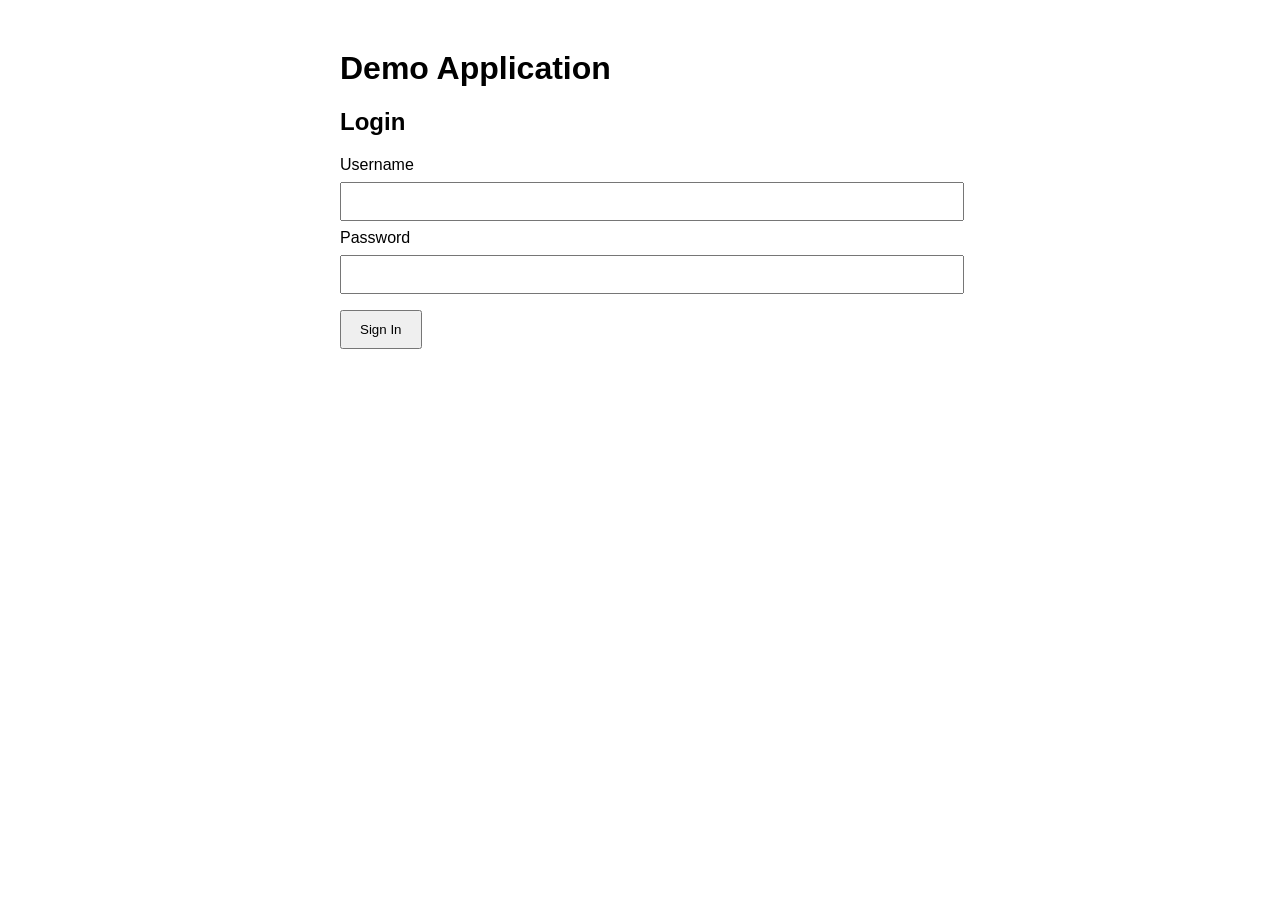
<file: demo_web/index.html>
<!DOCTYPE html><html><head><meta charset="utf-8"><title>AIVAR Demo App</title><style>body{font-family:Arial;max-width:600px;margin:50px auto}input{display:block;width:100%;padding:10px;margin:8px 0}button{padding:10px 18px;margin-top:8px}.error{color:#b00020}</style></head><body><h1>Demo Application</h1><section id="login"><h2>Login</h2><label for="username">Username</label><input id="username" name="username"><label for="password">Password</label><input id="password" name="password" type="password"><button type="button" onclick="login()">Sign In</button><div id="message"></div></section><section id="dashboard" hidden><h2>Dashboard</h2><p>Welcome to the dashboard.</p><button type="button" onclick="logout()">Logout</button></section><script>function login(){let u=username.value,p=password.value,m=message;if(!u){m.className='error';m.textContent='Username is required';return}if(!p){m.className='error';m.textContent='Password is required';return}if(u==='demo'&&p==='password'){loginSection.hidden=true;dashboard.hidden=false;return}m.className='error';m.textContent='Invalid credentials'}function logout(){dashboard.hidden=true;loginSection.hidden=false;message.textContent=''}const loginSection=document.getElementById('login'),dashboard=document.getElementById('dashboard'),username=document.getElementById('username'),password=document.getElementById('password'),message=document.getElementById('message');</script></body></html>
</file>
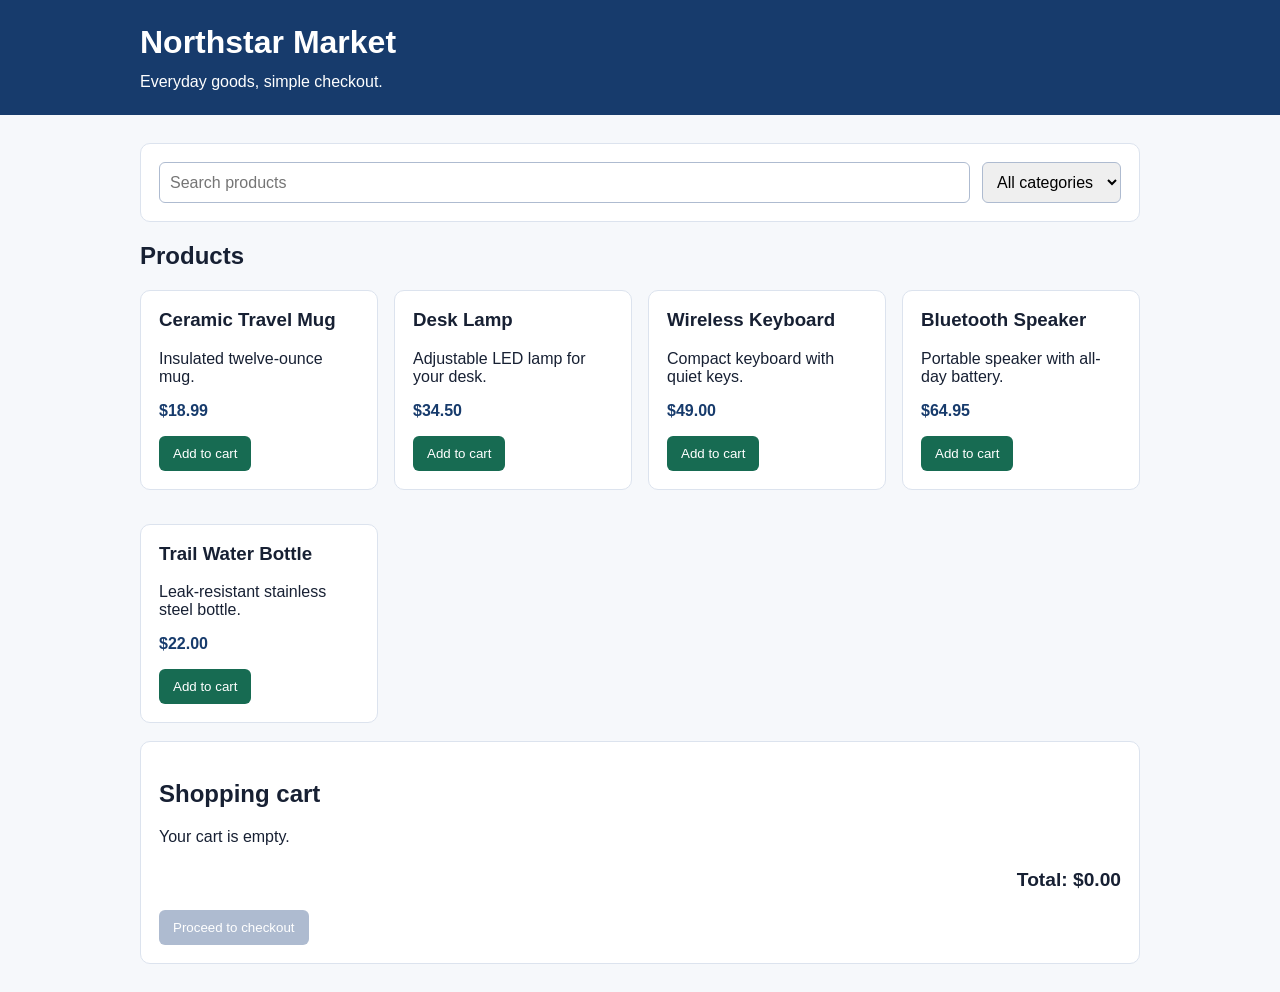
<file: scripts/retail_demo/index.html>
<!doctype html>
<html lang="en">
<head>
  <meta charset="utf-8">
  <meta name="viewport" content="width=device-width, initial-scale=1">
  <title>Northstar Market</title>
  <style>
    body { font-family: Arial, sans-serif; margin: 0; color: #172033; background: #f6f8fb; }
    header { background: #173b6c; color: white; padding: 24px max(24px, calc((100% - 1000px) / 2)); }
    header h1 { margin: 0 0 12px; }
    main { max-width: 1000px; margin: 28px auto; padding: 0 24px; }
    .toolbar, .product, .cart, .checkout { background: white; border: 1px solid #dce3ee; border-radius: 10px; padding: 18px; margin-bottom: 18px; }
    .toolbar { display: flex; gap: 12px; }
    input, select { border: 1px solid #aebbd0; border-radius: 6px; padding: 10px; font-size: 1rem; }
    #search { flex: 1; }
    .products { display: grid; grid-template-columns: repeat(auto-fit, minmax(220px, 1fr)); gap: 16px; }
    .product h3 { margin-top: 0; }
    .price { font-weight: bold; color: #173b6c; }
    button { background: #176b52; border: 0; border-radius: 6px; color: white; cursor: pointer; padding: 10px 14px; }
    button.secondary { background: #52657e; }
    button:disabled { background: #aebbd0; cursor: not-allowed; }
    .cart-row { align-items: center; border-bottom: 1px solid #e7ebf2; display: flex; gap: 12px; justify-content: space-between; padding: 10px 0; }
    .cart-row:last-child { border-bottom: 0; }
    .message { min-height: 22px; margin-top: 10px; }
    .error { color: #b42318; }
    .success { color: #176b52; }
    .total { font-size: 1.2rem; font-weight: bold; text-align: right; }
    [hidden] { display: none !important; }
  </style>
</head>
<body>
  <header>
    <h1>Northstar Market</h1>
    <div>Everyday goods, simple checkout.</div>
  </header>
  <main>
    <section class="toolbar" aria-label="Product search">
      <label for="search" hidden>Search products</label>
      <input id="search" name="search" type="search" placeholder="Search products">
      <label for="category" hidden>Filter by category</label>
      <select id="category" name="category">
        <option value="all">All categories</option>
        <option value="home">Home</option>
        <option value="tech">Tech</option>
        <option value="outdoor">Outdoor</option>
      </select>
    </section>

    <section>
      <h2>Products</h2>
      <div id="products" class="products"></div>
      <p id="empty" class="message" hidden>No products match your search.</p>
    </section>

    <section class="cart" aria-labelledby="cart-title">
      <h2 id="cart-title">Shopping cart</h2>
      <div id="cart-items"></div>
      <p id="cart-empty" class="message">Your cart is empty.</p>
      <p id="cart-total" class="total">Total: $0.00</p>
      <button id="checkout-button" disabled>Proceed to checkout</button>
    </section>

    <section id="checkout" class="checkout" hidden>
      <h2>Checkout</h2>
      <form id="checkout-form">
        <label for="customer-name">Full name</label><br>
        <input id="customer-name" name="customer_name" required><br><br>
        <label for="customer-email">Email</label><br>
        <input id="customer-email" name="customer_email" type="email" required><br><br>
        <label for="address">Shipping address</label><br>
        <input id="address" name="address" required><br><br>
        <button type="submit">Place order</button>
        <p id="checkout-message" class="message" role="status"></p>
      </form>
    </section>
  </main>

  <script>
    const products = [
      { id: "mug", name: "Ceramic Travel Mug", category: "home", price: 18.99, description: "Insulated  twelve-ounce mug." },
      { id: "lamp", name: "Desk Lamp", category: "home", price: 34.50, description: "Adjustable LED lamp for your desk." },
      { id: "keyboard", name: "Wireless Keyboard", category: "tech", price: 49.00, description: "Compact keyboard with quiet keys." },
      { id: "speaker", name: "Bluetooth Speaker", category: "tech", price: 64.95, description: "Portable speaker with all-day battery." },
      { id: "bottle", name: "Trail Water Bottle", category: "outdoor", price: 22.00, description: "Leak-resistant stainless steel bottle." }
    ];
    const cart = new Map();
    const money = value => `$${value.toFixed(2)}`;
    const productList = document.getElementById("products");
    const search = document.getElementById("search");
    const category = document.getElementById("category");

    function renderProducts() {
      const query = search.value.trim().toLowerCase();
      const selected = category.value;
      const visible = products.filter(product =>
        (selected === "all" || product.category === selected) &&
        (!query || `${product.name} ${product.description}`.toLowerCase().includes(query))
      );
      productList.innerHTML = visible.map(product => `
        <article class="product" data-product-id="${product.id}">
          <h3>${product.name}</h3>
          <p>${product.description}</p>
          <p class="price">${money(product.price)}</p>
          <button class="add-to-cart" data-product-id="${product.id}">Add to cart</button>
        </article>
      `).join("");
      document.getElementById("empty").hidden = visible.length !== 0;
    }

    function renderCart() {
      const items = [...cart.entries()];
      document.getElementById("cart-empty").hidden = items.length !== 0;
      document.getElementById("cart-items").innerHTML = items.map(([id, quantity]) => {
        const product = products.find(item => item.id === id);
        return `<div class="cart-row" data-cart-id="${id}">
          <span>${product.name} — ${money(product.price * quantity)}</span>
          <label>Quantity
            <input class="quantity" data-product-id="${id}" type="number" min="1" max="10" value="${quantity}">
          </label>
          <button class="secondary remove-from-cart" data-product-id="${id}">Remove</button>
        </div>`;
      }).join("");
      const total = items.reduce((sum, [id, quantity]) => {
        return sum + products.find(item => item.id === id).price * quantity;
      }, 0);
      document.getElementById("cart-total").textContent = `Total: ${money(total)}`;
      document.getElementById("checkout-button").disabled = items.length === 0;
    }

    document.addEventListener("click", event => {
      const id = event.target.dataset.productId;
      if (!id) return;
      if (event.target.classList.contains("add-to-cart")) cart.set(id, (cart.get(id) || 0) + 1);
      if (event.target.classList.contains("remove-from-cart")) cart.delete(id);
      if (event.target.classList.contains("add-to-cart") || event.target.classList.contains("remove-from-cart")) renderCart();
    });
    document.addEventListener("change", event => {
      if (!event.target.classList.contains("quantity")) return;
      const quantity = Math.max(1, Math.min(10, Number(event.target.value) || 1));
      cart.set(event.target.dataset.productId, quantity);
      renderCart();
    });
    search.addEventListener("input", renderProducts);
    category.addEventListener("change", renderProducts);
    document.getElementById("checkout-button").addEventListener("click", () => {
      document.getElementById("checkout").hidden = false;
      document.getElementById("customer-name").focus();
    });
    document.getElementById("checkout-form").addEventListener("submit", event => {
      event.preventDefault();
      document.getElementById("checkout-message").className = "message success";
      document.getElementById("checkout-message").textContent = "Order placed successfully.";
      cart.clear();
      renderCart();
    });
    renderProducts();
    renderCart();
  </script>
</body>
</html>
</file>
